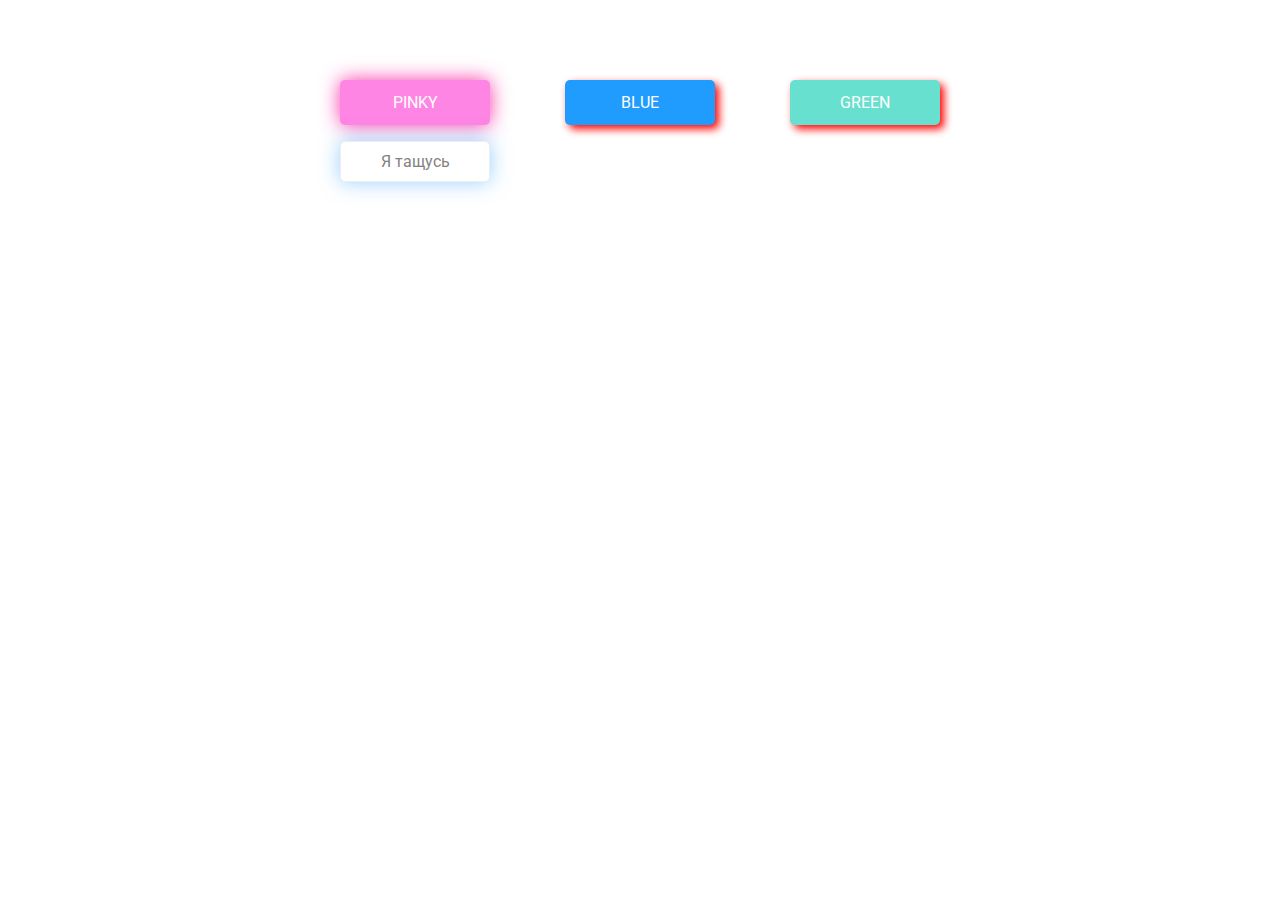
<file: Drug and Drop/index.html>
<!DOCTYPE html>
<html lang="en">
  <head>
    <meta charset="UTF-8" />
    <meta name="viewport" content="width=device-width, initial-scale=1.0" />
    <link rel="stylesheet" href="styles.css" />
    <title>Drag & Drop</title>
  </head>
  <body>
    <div>
      <div class="row">
        <div class="col-header start active" >PINKY</div>
        <div class="col-header progress">BLUE</div>
        <div class="col-header done" >GREEN</div>
      </div>

      <div class="row">
        <div class="placeholder for-start" id="'start">
          <div class="item" draggable="true">Я тащусь</div>
        </div>
        <div class="placeholder for-progress" id="progress"></div>
        <div class="placeholder for-done"id="done"></div>
      </div>
    </div>
    <script src="app.js"></script>
  </body>
</html>
</file>
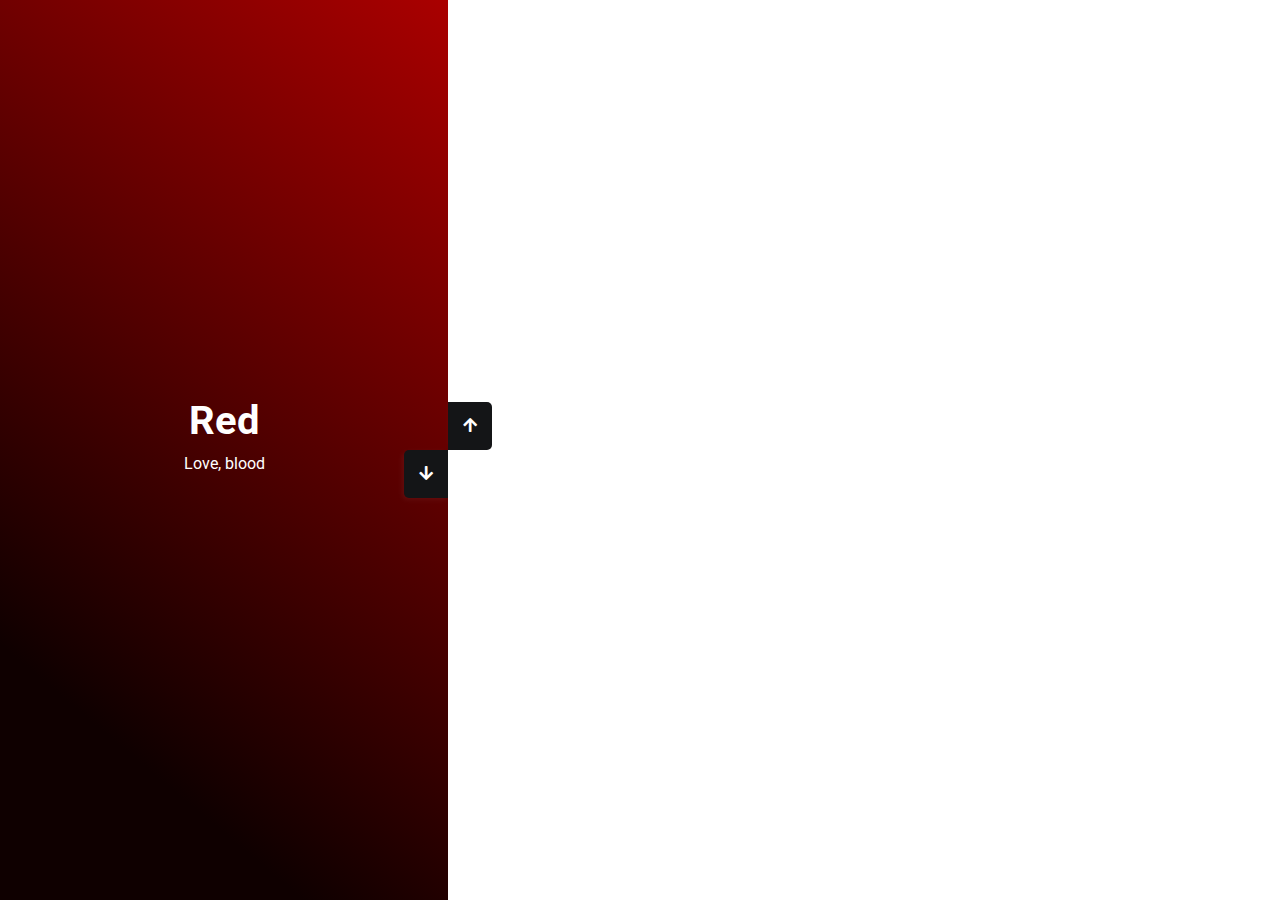
<file: flowers-slider vertical/index.html>
<!DOCTYPE html>
<html lang="en">
  <head>
    <meta charset="UTF-8" />
    <meta name="viewport" content="width=device-width, initial-scale=1.0" />
    <link
      rel="stylesheet"
      href="https://cdnjs.cloudflare.com/ajax/libs/font-awesome/5.15.1/css/all.min.css"
    />
    <link rel="stylesheet" href="style.css" />
    <title>Слайдер | Проект 3</title>
  </head>
  <body>
    <div class="container">
      <div class="sidebar">
        <div
          style="
            background: linear-gradient(120deg, #666666 -26%, #141517 20%)
          "
        >
          <h1>Black</h1>
          <p>Death, noting</p>
      </div>
        <div
          style="
            background: linear-gradient(270deg, #63ff9c -25%, #04280d 60%);
          "
        >
          <h1>Green</h1>
          <p>Tropic Adventures</p>
        </div>
        <div
          style="
            background: linear-gradient(220deg, #ffffff 80%, #ffffff 120%); text-shadow: 0 0 10px rgb(0, 0, 0, .3);
          "
        >
          <h1>White</h1>
          <p>Winter, fresh</p>
        </div>
        <div
          style="
            background: linear-gradient(229.99deg, #ffb048 50%, #120c00 90%);
          "
        >
          <h1>Orange</h1>
          <p>Naruto Uzumaki </p>
        </div>
        <div
          style="
            background: linear-gradient(229.99deg, #8b11e9 26%, #2b003e 80%);
          "
        >
          <h1>Violet</h1>
          <p>Horny style</p>
        </div>
        <div
          style="
            background: linear-gradient(229.99deg, #fefe75 10%, #979700 150%);
          "
        >
          <h1>Yellow</h1>
          <p>Sun, light, warm</p>
        </div>
        <div
          style="
            background: linear-gradient(221.87deg, #8308ea 10%, #000083 70%);
          "
        >
          <h1>Purple</h1>
          <p>Lesbi girls</p>
        </div>
        <div
          style="
            background: linear-gradient(220.16deg, #b90000 -8%, #0f0000 80%);
          "
        >
          <h1>Red</h1>
          <p>Love, blood</p>
        </div>
      </div>
      <div class="main-slide">
        <div
        style="
          background-image: url('https://images.unsplash.com/photo-1507471509451-1d04d60f896d?ixlib=rb-4.0.3&ixid=MnwxMjA3fDB8MHxwaG90by1wYWdlfHx8fGVufDB8fHx8&auto=format&fit=crop&w=870&q=80');
        "
      ></div>
        <div
          style="
            background-image: url('https://images.unsplash.com/photo-1471696035578-3d8c78d99684?ixlib=rb-4.0.3&ixid=MnwxMjA3fDB8MHxwaG90by1wYWdlfHx8fGVufDB8fHx8&auto=format&fit=crop&w=1740&q=80');
          "
        ></div>
        <div
          style="
            background-image: url('https://plus.unsplash.com/premium_photo-1667786643827-21fa1a0cea7b?ixlib=rb-4.0.3&ixid=MnwxMjA3fDB8MHxwaG90by1wYWdlfHx8fGVufDB8fHx8&auto=format&fit=crop&w=1740&q=80');
          "
        ></div>
        <div
          style="
            background-image: url('https://images.unsplash.com/photo-1615744455875-7ad33653e8c4?ixlib=rb-4.0.3&ixid=MnwxMjA3fDB8MHxwaG90by1wYWdlfHx8fGVufDB8fHx8&auto=format&fit=crop&w=774&q=80');
          "
        ></div>
        
        
        <div
          style="
            background-image: url('https://images.unsplash.com/photo-1502164980785-f8aa41d53611?ixlib=rb-4.0.3&ixid=MnwxMjA3fDB8MHxwaG90by1wYWdlfHx8fGVufDB8fHx8&auto=format&fit=crop&w=1548&q=80');
          "
        ></div>
        <div
          style="
            background-image: url('https://images.unsplash.com/photo-1496861083958-175bb1bd5702?ixlib=rb-4.0.3&ixid=MnwxMjA3fDB8MHxwaG90by1wYWdlfHx8fGVufDB8fHx8&auto=format&fit=crop&w=1740&q=80');
          "
        ></div>
        <div
        style="
          background-image: url('https://images.unsplash.com/photo-1530153762037-1a7038eb66b5?ixlib=rb-4.0.3&ixid=MnwxMjA3fDB8MHxwaG90by1wYWdlfHx8fGVufDB8fHx8&auto=format&fit=crop&w=774&q=80');
        "
        ></div>
        <div
        style="
          background-image: url('https://images.unsplash.com/photo-1585842594958-4661ecbb715b?ixlib=rb-4.0.3&ixid=MnwxMjA3fDB8MHxwaG90by1wYWdlfHx8fGVufDB8fHx8&auto=format&fit=crop&w=1742&q=80');
        "
        ></div>
      </div>
      <div class="controls">
        <button class="down-button">
          <i class="fas fa-arrow-down"></i>
        </button>
        <button class="up-button">
          <i class="fas fa-arrow-up"></i>
        </button>
      </div>
    </div>
    <div class="use">USE ARROWS</div>
    <script src="index.js"></script>
  </body>
</html>
</file>
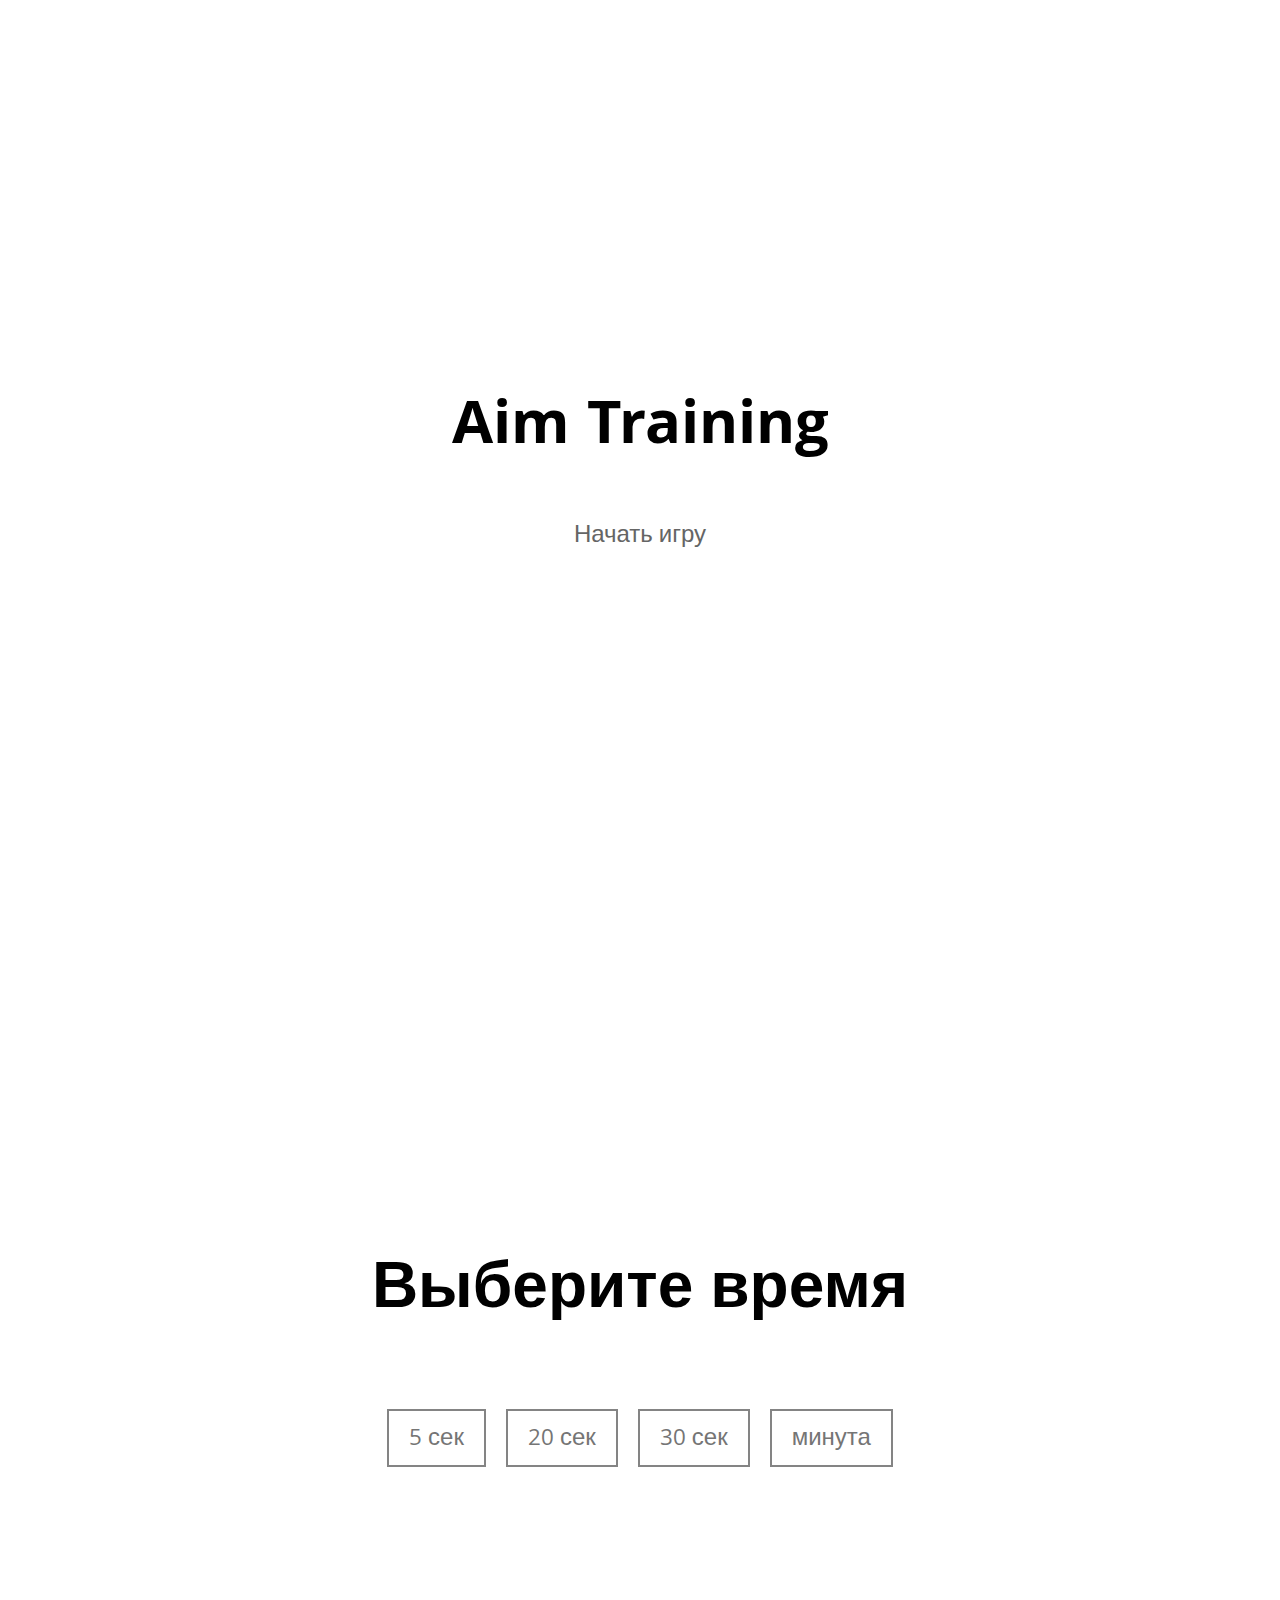
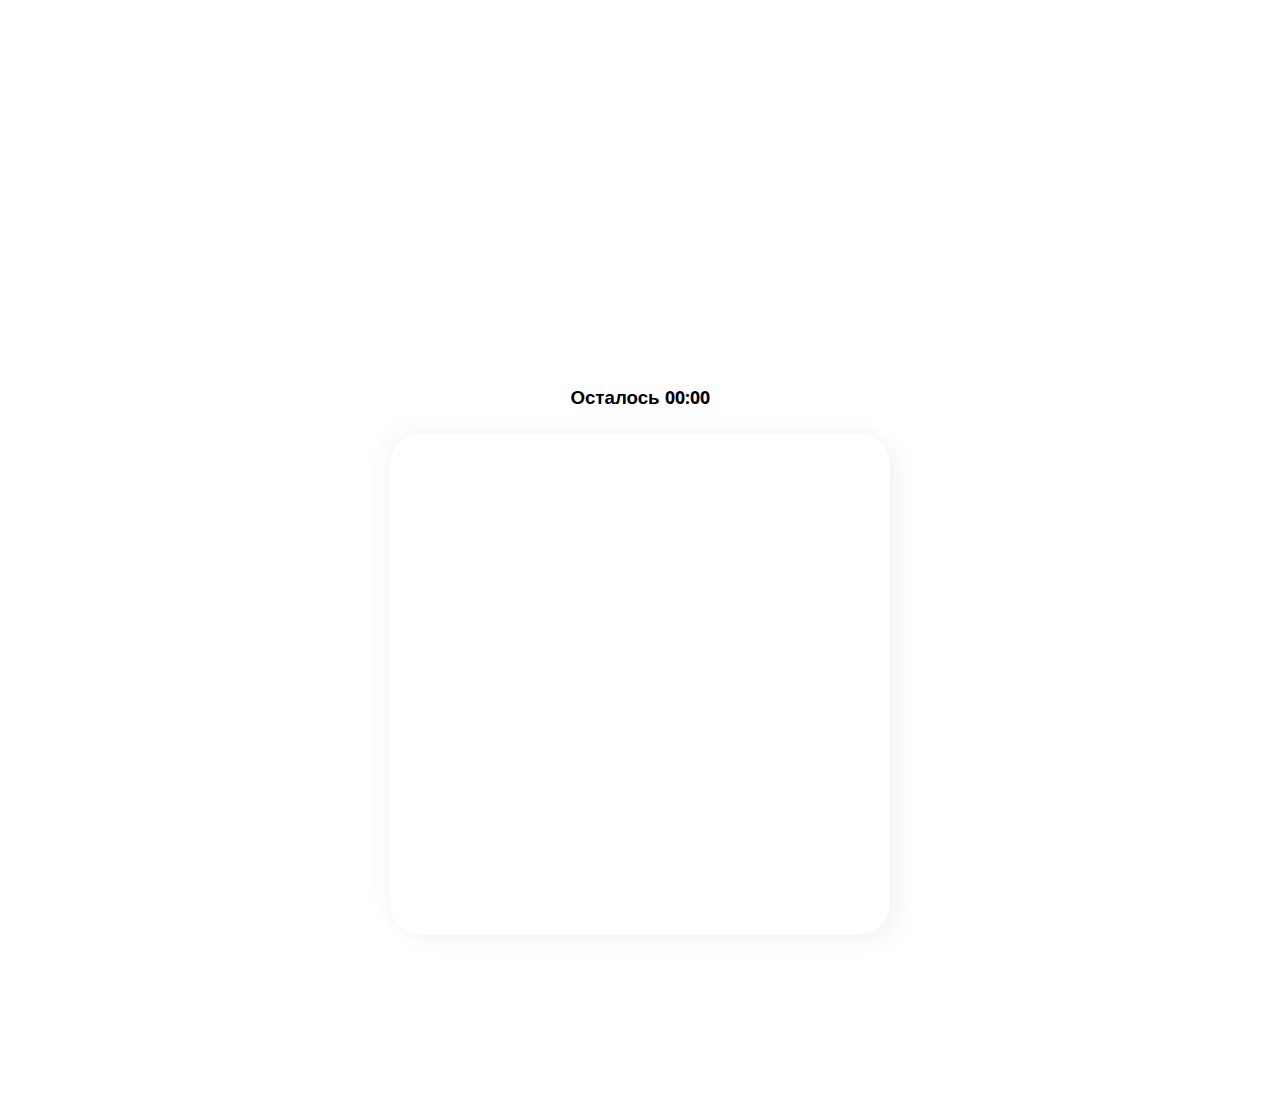
<file: the game/index.html>
<!DOCTYPE html>
<html lang="en">
  <head>
    <meta charset="UTF-8" />
    <meta name="viewport" content="width=device-width, initial-scale=1.0" />
    <link rel="stylesheet" href="styles.css" />
    <title>The game</title>
  </head>
  <body>
    <div class="screen">
      <h1>Aim Training</h1>
      <a href="#" class="start" id="start">Начать игру</a>
    </div>

    <div class="screen">
      <h1>Выберите время</h1>
      <ul class="time-list" id="time-list">
        <li>
          <button class="time-btn" value="6">
            5 сек
          </button>
        </li>
        <li>
          <button class="time-btn" value="21">
            20 сек
          </button>
        </li>
        <li>
          <button class="time-btn" value="31">
            30 сек
          </button>
        </li>
        <li>
          <button class="time-btn" value="61">
            минута
          </button>
        </li>
      </ul>
    </div>

    <div class="screen">
      <h3>Осталось <span id="time">00:00</span></h3>
      <div class="board" id="board"></div>
    </div>
    <script src="app.js"></script>
  </body>
</html>
</file>
<file: Drug and Drop/styles.css>
@import url("https://fonts.googleapis.com/css?family=Roboto&display=swap");

* {
  box-sizing: border-box;
}

body {
  font-family: "Roboto", sans-serif;
  background-color: #ffffff;
  display: flex;
  padding-top: 5rem;
  justify-content: center;
  overflow: hidden;
  margin: 0;
}

.row {
  display: flex;
  width: 600px;
  justify-content: space-between;
  margin-bottom: 1rem;
}

.col-header {
  width: 150px;
  text-align: center;
  box-shadow: 4px 4px 9px rgb(255, 0, 0);
  border-radius: 5px;
  padding: 0.8rem 1rem;
  color: #fff;
}
.start.active {
  box-shadow: 0 0 20px rgb(248, 53, 167);
}
.progress.active {
  box-shadow: 0 0  20px rgb(104, 174, 255);
}
.done.active {
  box-shadow: 0 0 20px rgb(104, 255, 222);
}

.item {
  border: 1px solid #eee;
  box-shadow: 0px 0px 20px rgba(47, 161, 255, 0.5);
  border-radius: 5px;
  background: hsl(0, 0%, 100%);
  padding:10px 20px;
  color: #828282;
  text-align: center;
  cursor: grab;
}


.item:active {
  cursor: grabbing;
}

.placeholder {
  width: 150px;
  height: 66px;
}

.hide {
  display: none;
}

.start {
  background: #ff85e4;
}

.progress {
  background:#209cff;
}

.done {
  background: #68e0cf;
}
</file>
<file: flowers-slider vertical/style.css>
@import url("https://fonts.googleapis.com/css?family=Roboto&display=swap");

* {
  box-sizing: border-box;
  margin: 0;
  padding: 0;
}

body {
  font-family: "Roboto", sans-serif;
  height: 100vh;
}

.container {
  position: relative;
  overflow: hidden;
  width: 100vw;
  height: 100vh;
}

.sidebar {
  height: 100%;
  width: 35%;
  position: absolute;
  top: 0;
  left: 0;
  transition: transform 1s ease-in-out;
}

.sidebar > div {
  height: 100%;
  width: 100%;
  display: flex;
  flex-direction: column;
  align-items: center;
  justify-content: center;
  color: #fff;
}

.sidebar h1 {
  font-size: 40px;
  margin-bottom: 10px;
  margin-top: -30px;
}

.main-slide {
  height: 100%;
  position: absolute;
  top: 0;
  left: 35%;
  width: 65%;
  transition: transform 1s ease-in-out;
}

.main-slide > div {
  background-repeat: no-repeat;
  background-size: cover;
  background-position: center center;
  height: 100%;
  width: 100%;
}

button {
  background-color: #141517;
  
  border: none;
  color: rgb(255, 255, 255);
  cursor: pointer;
  font-size: 16px;
  padding: 15px;
}
.down-button {
  box-shadow: -2px 2px 5px rgb(255, 255, 255, .05) ;
}
.up-button {
  box-shadow: 2px -2px 5px  rgb(255, 255, 255, .05) ;
}
button.active{
  color: #222;
}

button:hover {
  color: #222;
}

button:focus {
  outline: none;
}

.container .controls button {
  position: absolute;
  left: 35%;
  top: 50%;
  z-index: 100;
}

.container .controls .down-button {
  transform: translateX(-100%);
  border-top-left-radius: 5px;
  border-bottom-left-radius: 5px;
}

.container .controls .up-button {
  transform: translateY(-100%);
  border-top-right-radius: 5px;
  border-bottom-right-radius: 5px;
}

.use {
  font-size: 44px;
  padding: 0 10px;
  letter-spacing: 5px;
  position: absolute;
  font-weight: bold;
  color: white;
  left:50%;
  top: 10px;
  z-index: 10;
  opacity: .8;
  box-shadow: 0 0 30px 10px rgb(255, 255, 255);
}
</file>
<file: the game/styles.css>
@import url("https://fonts.googleapis.com/css?family=Khula&display=swap");

* {
  box-sizing: border-box;
}

body {
  color:black;
  font-family: "Khula", sans-serif;
  height: 100vh;
  overflow: hidden;
  margin: 0;
  text-align: center;
}

a {
  color: rgb(101, 101, 101);
  text-decoration: none;
}

a:hover {
  color: #000000;
}

.start {
  font-size: 1.5rem;
}

h1 {
  line-height: 1.4;
  font-size: 4rem;
}

.screen {
  display: flex;
  flex-direction: column;
  align-items: center;
  justify-content: center;
  height: 100vh;
  width: 100vw;
  transition: margin 0.5s ease-out;
  background: white;
}

.screen.up {
  margin-top: -100vh;
}

.time-list {
  display: flex;
  flex-wrap: wrap;
  justify-content: center;
  list-style: none;
  padding: 0;
}

.time-list li {
  margin: 10px;
}

.time-btn {
  display: flex;
  
  background-color: transparent;
  border: 2px solid #848484;
  color: rgb(117, 117, 117);
  cursor: pointer;
  font-family: inherit;
  padding: 10px 20px 5px;
  font-size: 1.5rem;
}

.time-btn:hover {
  border: 2px solid #000000;
  color: #000000;
}

.hide {
  opacity: 0;
}

.primary {
  color: #000000;
}

.board {
  display: flex;
  flex-direction: column;
  justify-content: center;
  align-items: center;
  position: relative;
  width: 500px;
  height: 500px;
  background: #fff;
  box-shadow: -8px -8px 20px rgb(42, 51, 61, 0.03), 10px 7px 20px rgb(71, 84, 98, 0.06);
  border-radius: 30px;
  overflow: hidden;
}

.circle {
  position: absolute;
  background-color: rgb(255, 0, 251);
  border-radius: 50%;
  border: 1px solid rgb(82, 82, 82);
  cursor: pointer;
}

.restart {
  cursor:pointer
}
</file>
